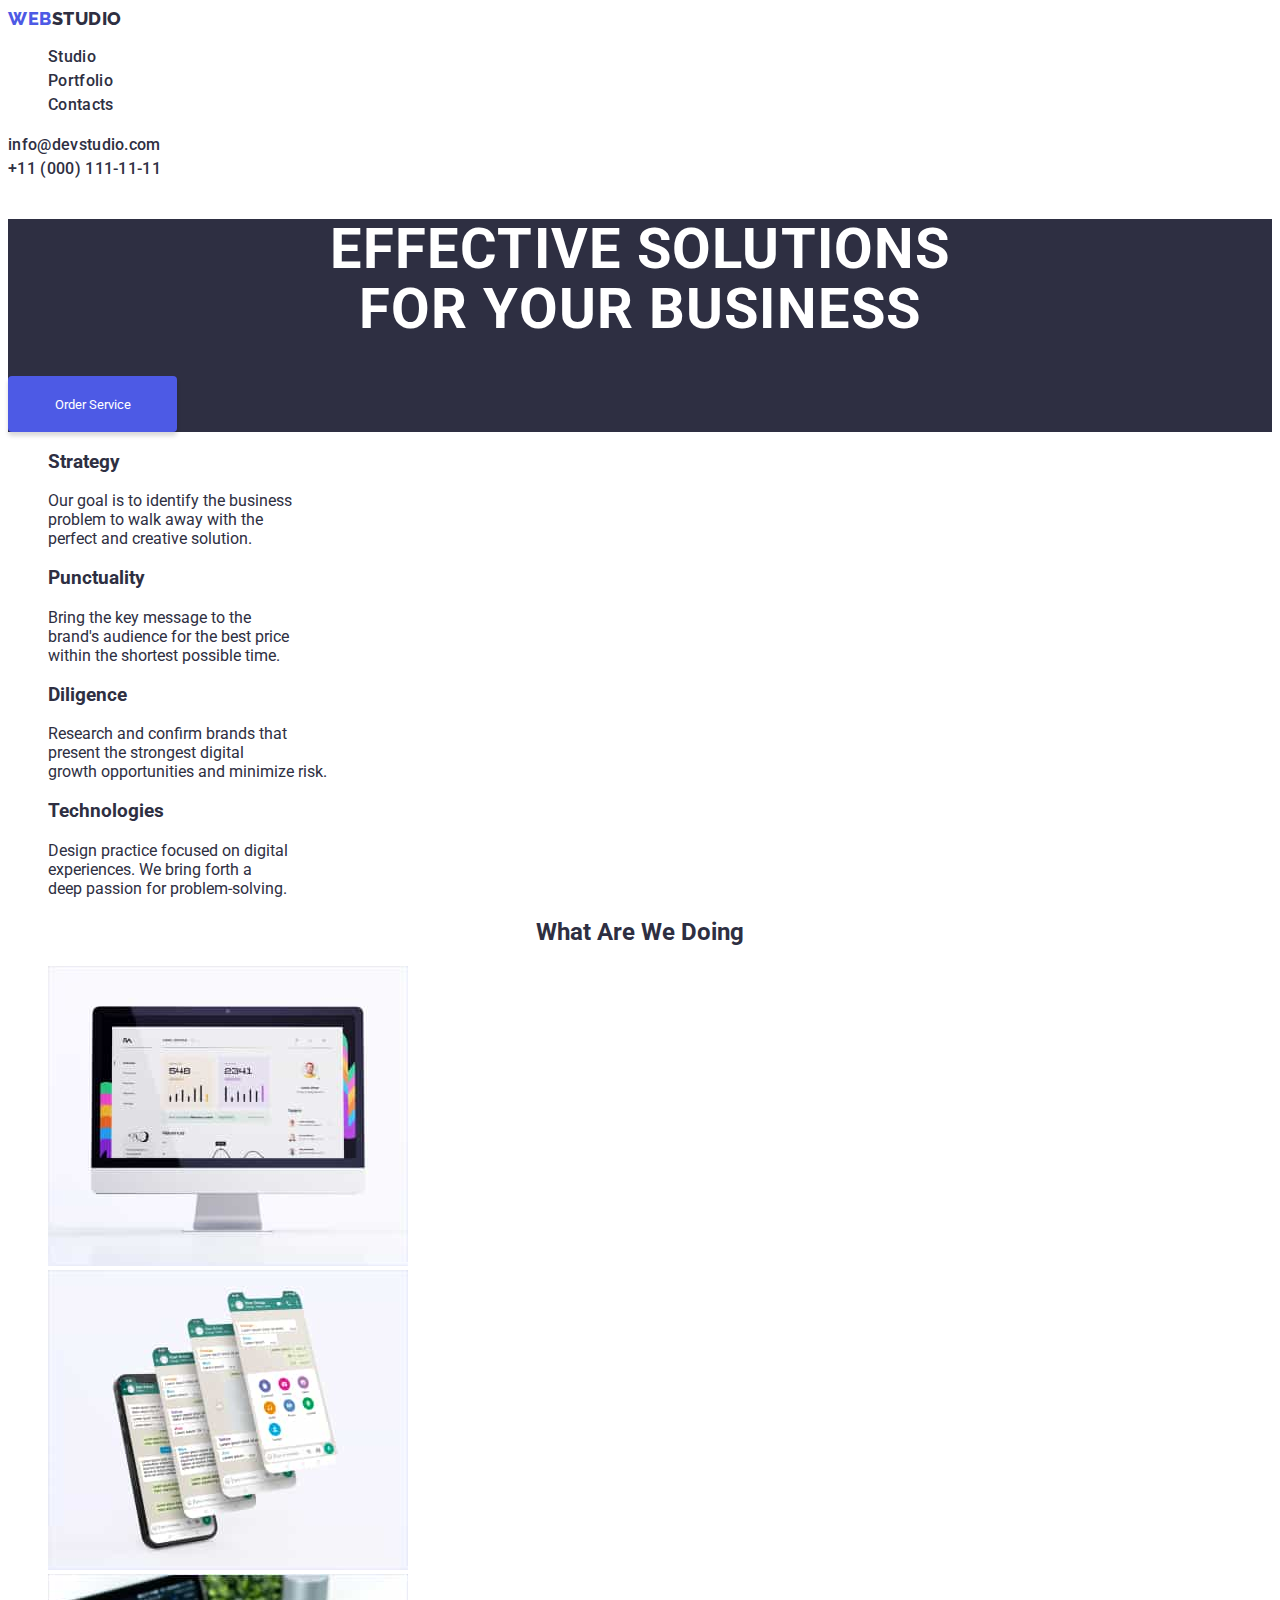
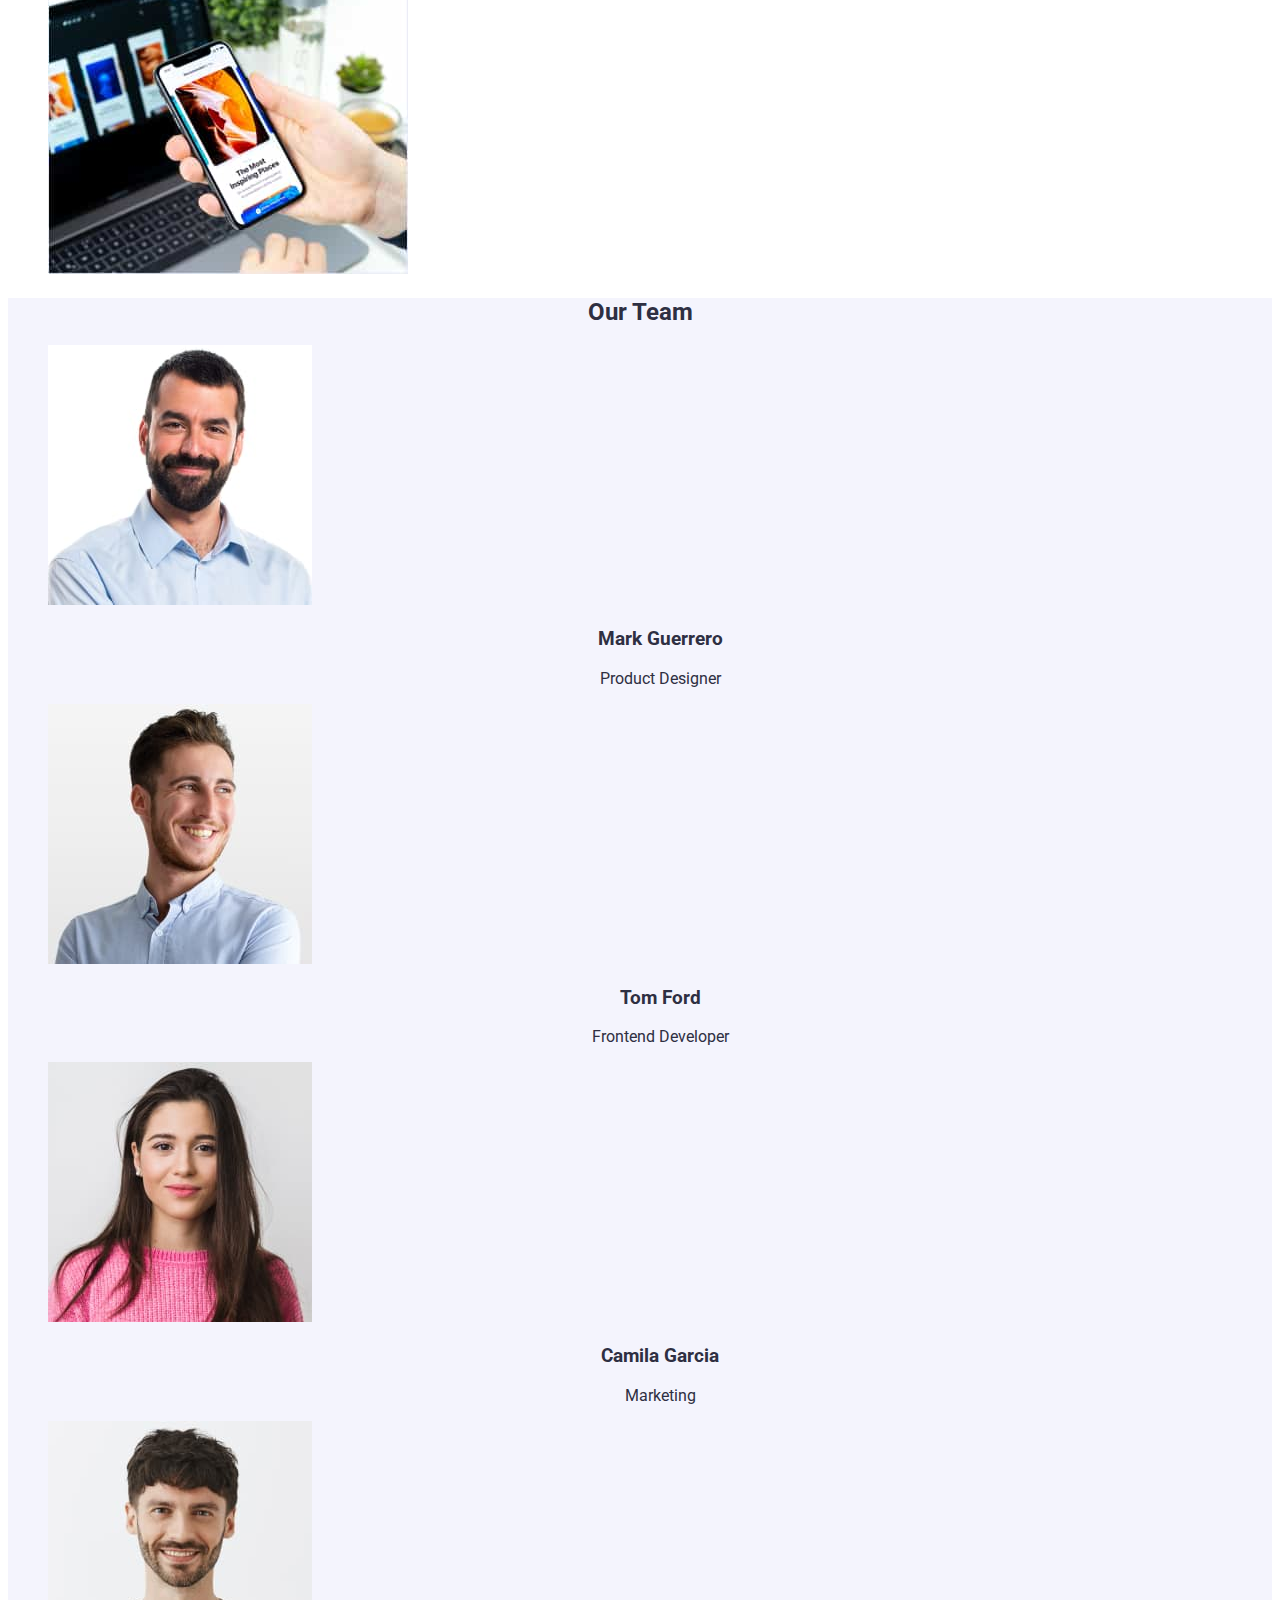
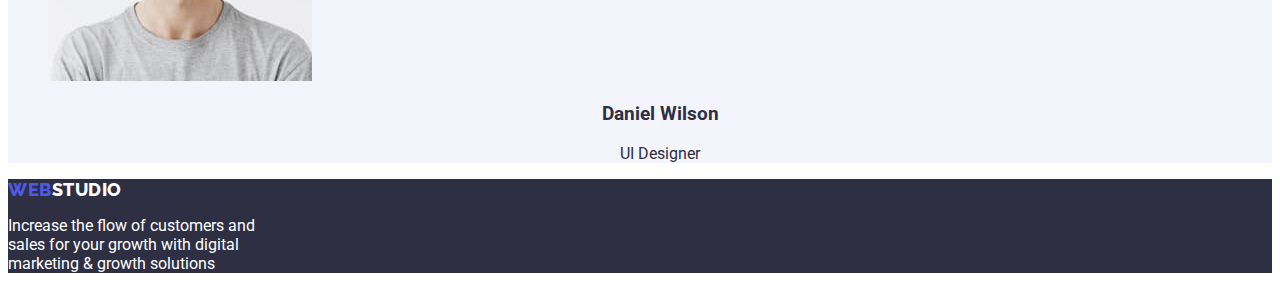
<file: index.html>
<!DOCTYPE html>
<html lang="en">
  <head>
    <meta charset="UTF-8" />
    <meta name="viewport" content="width=device-width, initial-scale=1.0" />
    <title>Web Studio</title>

    <!-- Link CSS Styles -->
    <link rel="stylesheet" href="css/style.css" />

    <!-- Link Font Styles -->
    <link rel="preconnect" href="https://fonts.googleapis.com" />
    <link rel="preconnect" href="https://fonts.gstatic.com" crossorigin />
    <link
      href="https://fonts.googleapis.com/css2?family=Raleway:wght@800&family=Roboto:wght@400;500;700;900&display=swap"
      rel="stylesheet"
    />
  </head>

  <body>
    <!-- Nav Bar -->
    <header>
      <nav class="nav-bar">
        <a class="logo" href="index.html"
          >WEB<span class="logo-span">STUDIO</span></a
        >
        <ul>
          <li><a href="index.html">Studio</a></li>
          <li><a href="portfolio.html">Portfolio</a></li>
          <li><a href="#contacts">Contacts</a></li>
        </ul>
      </nav>

      <!-- Outside Nav -->
      <address>
        <a href="mailto:info@devstudio.com">info@devstudio.com</a><br />
        <a href="tel:+11(000)111-11-11">+11 (000) 111-11-11</a>
      </address>
    </header>

    <!-- Main Content -->
    <!-- Hero Image -->
    <main class="main-content">
      <section class="hero-section">
        <h1>
          Effective Solutions <br />
          for Your Business
        </h1>
        <button type="button">Order Service</button>
      </section>

      <!-- Section 1 -->
      <section class="feature-section">
        <h2 hidden>Feature</h2>
        <ul>
          <li>
            <h3>Strategy</h3>
            <p>
              Our goal is to identify the business <br />
              problem to walk away with the <br />
              perfect and creative solution.
            </p>
          </li>

          <li>
            <h3>Punctuality</h3>
            <p>
              Bring the key message to the <br />
              brand's audience for the best price <br />
              within the shortest possible time.
            </p>
          </li>

          <li>
            <h3>Diligence</h3>
            <p>
              Research and confirm brands that <br />
              present the strongest digital <br />
              growth opportunities and minimize risk.
            </p>
          </li>

          <li>
            <h3>Technologies</h3>
            <p>
              Design practice focused on digital <br />
              experiences. We bring forth a <br />
              deep passion for problem-solving.
            </p>
          </li>
        </ul>
      </section>

      <!-- Section 2 -->
      <section class="values-section">
        <h2>What Are We Doing</h2>
        <ul>
          <!-- Dimensions (height and width) set according to Figma design -->
          <li>
            <img
              src="images/img 1.jpg"
              alt="Monitor"
              width="360"
              height="300"
            />
          </li>
          <li>
            <img
              src="images/img 2.jpg"
              alt="Cellphone"
              width="360"
              height="300"
            />
          </li>
          <li>
            <img
              src="images/img 3.jpg"
              alt="Cellphone and Laptop"
              width="360"
              height="300"
            />
          </li>
        </ul>
      </section>

      <!-- Section 3 -->
      <section class="our-team-section">
        <h2>Our Team</h2>
        <ul>
          <!-- Dimensions (height and width) set according to Figma design -->
          <li>
            <img
              src="images/teamcard1.jpg"
              alt="Mark Guerrero as Product Designer"
              width="264"
              height="260"
            />
            <h3>Mark Guerrero</h3>
            <p>Product Designer</p>
          </li>
          <li>
            <img
              src="images/teamcard2.jpg"
              alt="Tom Ford as Frontend Developer"
              width="264"
              height="260"
            />
            <h3>Tom Ford</h3>
            <p>Frontend Developer</p>
          </li>
          <li>
            <img
              src="images/teamcard3.jpg"
              alt="Camila Garcia as Marketing"
              width="264"
              height="260"
            />
            <h3>Camila Garcia</h3>
            <p>Marketing</p>
          </li>
          <li>
            <img
              src="images/teamcard4.jpg"
              alt="Mark Guerrero as UI Designer"
              width="264"
              height="260"
            />
            <h3>Daniel Wilson</h3>
            <p>UI Designer</p>
          </li>
        </ul>
      </section>
    </main>

    <!-- Page footer -->
    <footer>
      <a class="logo" href="index.html"
        >WEB<span class="logo-span">STUDIO</span></a
      >
      <p>
        Increase the flow of customers and <br />
        sales for your growth with digital <br />
        marketing & growth solutions
      </p>
    </footer>
  </body>
</html>
</file>
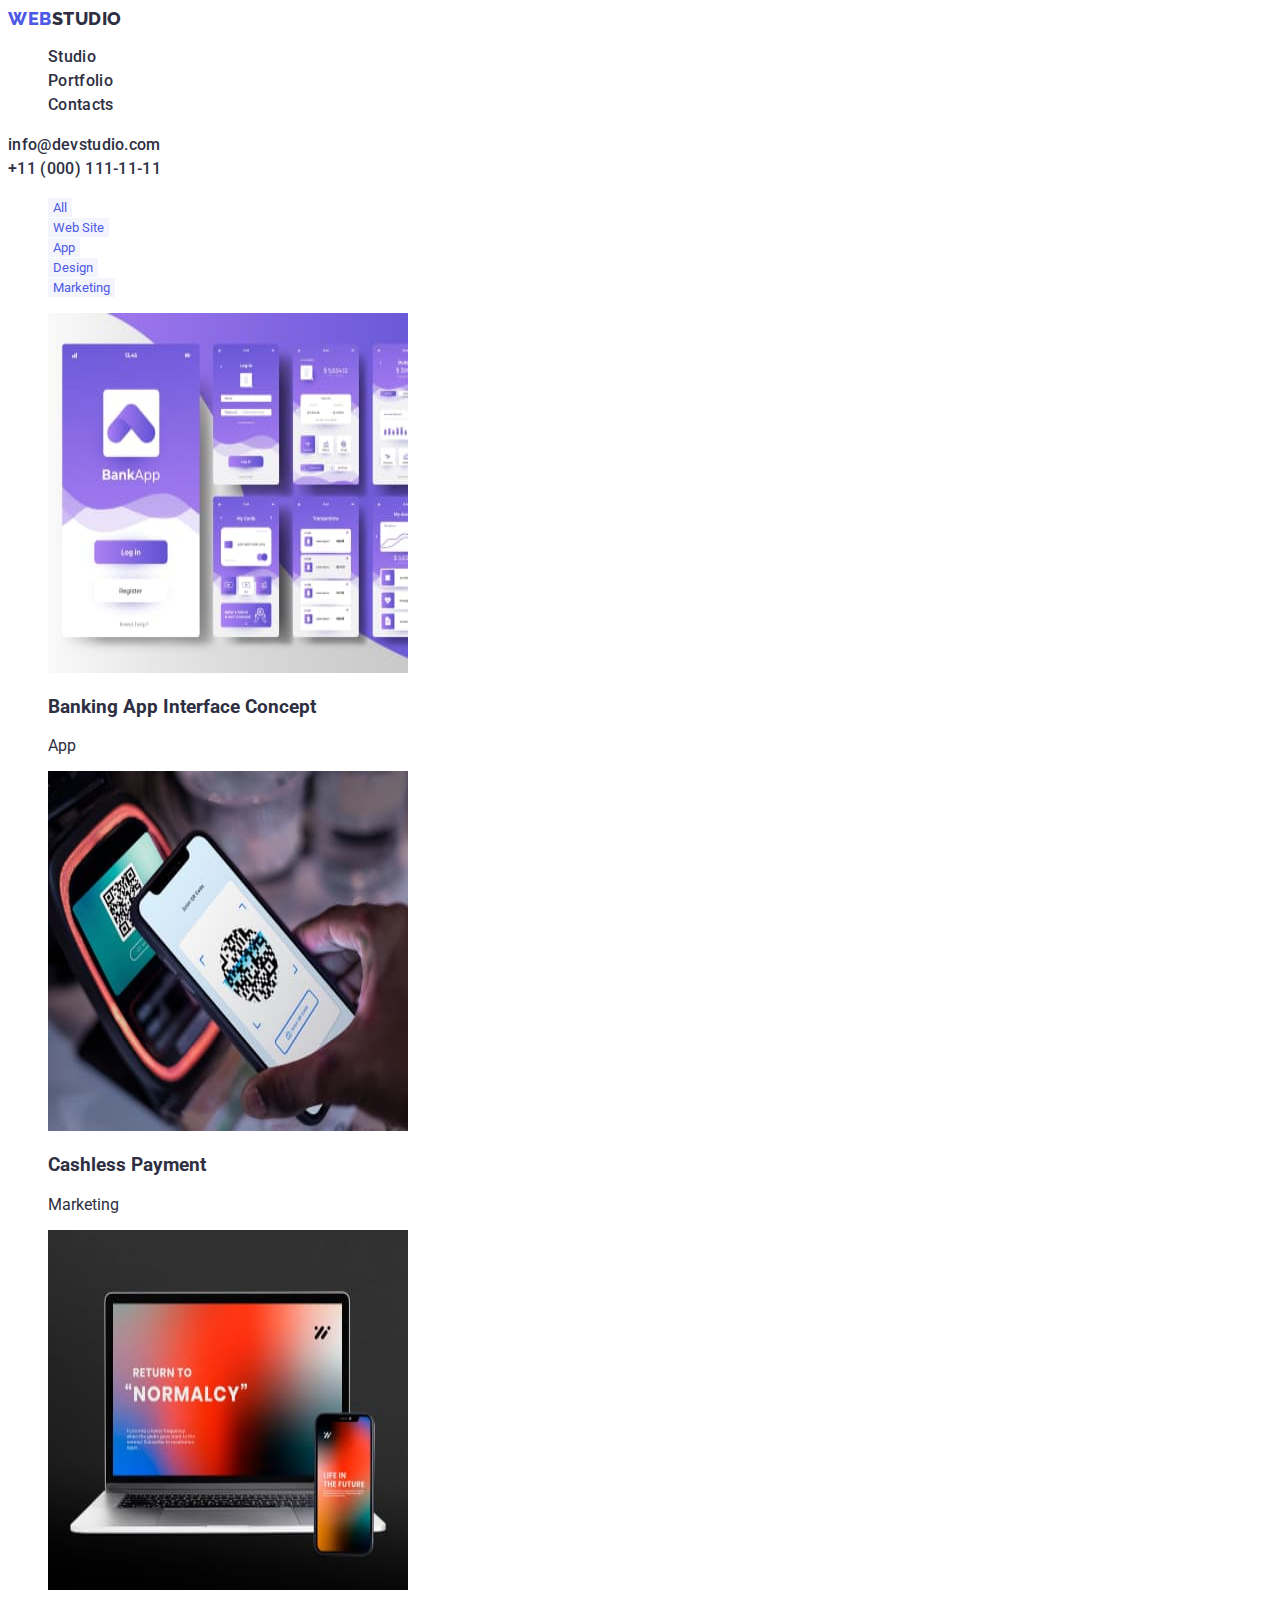
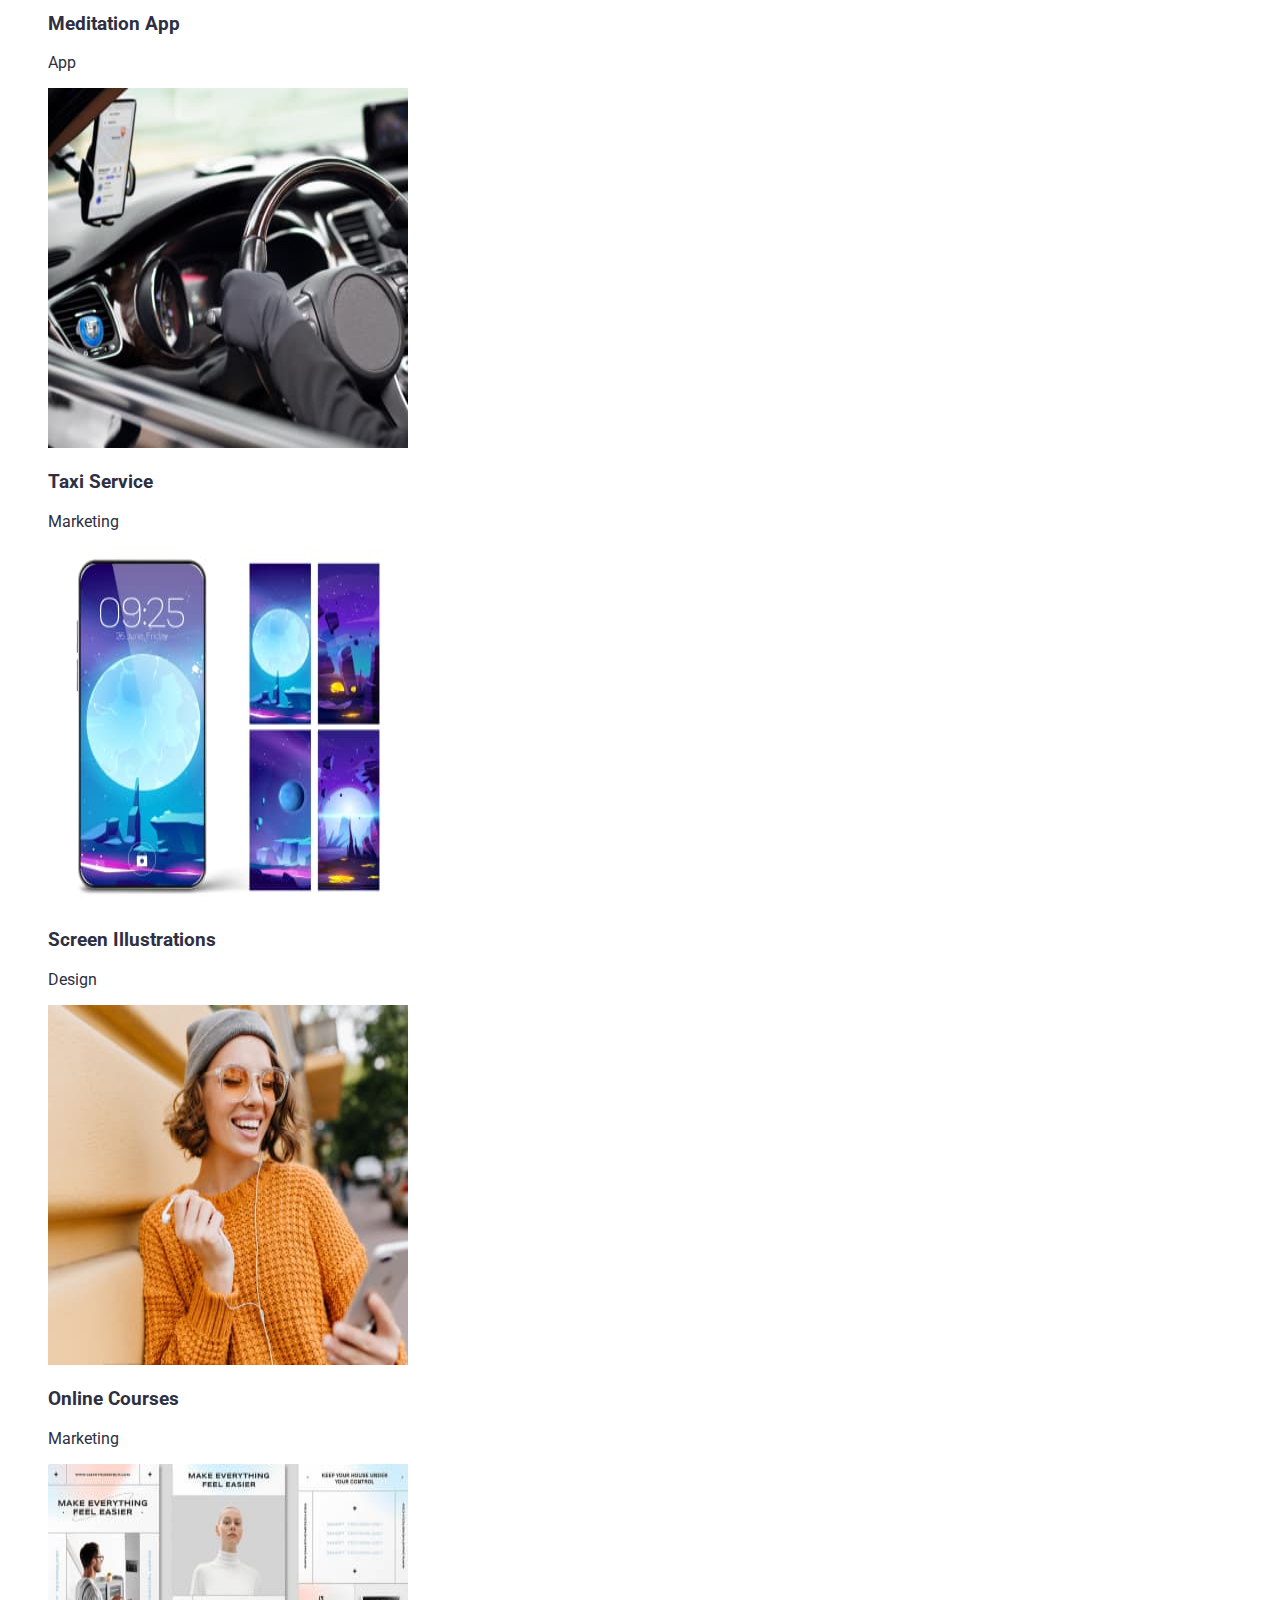
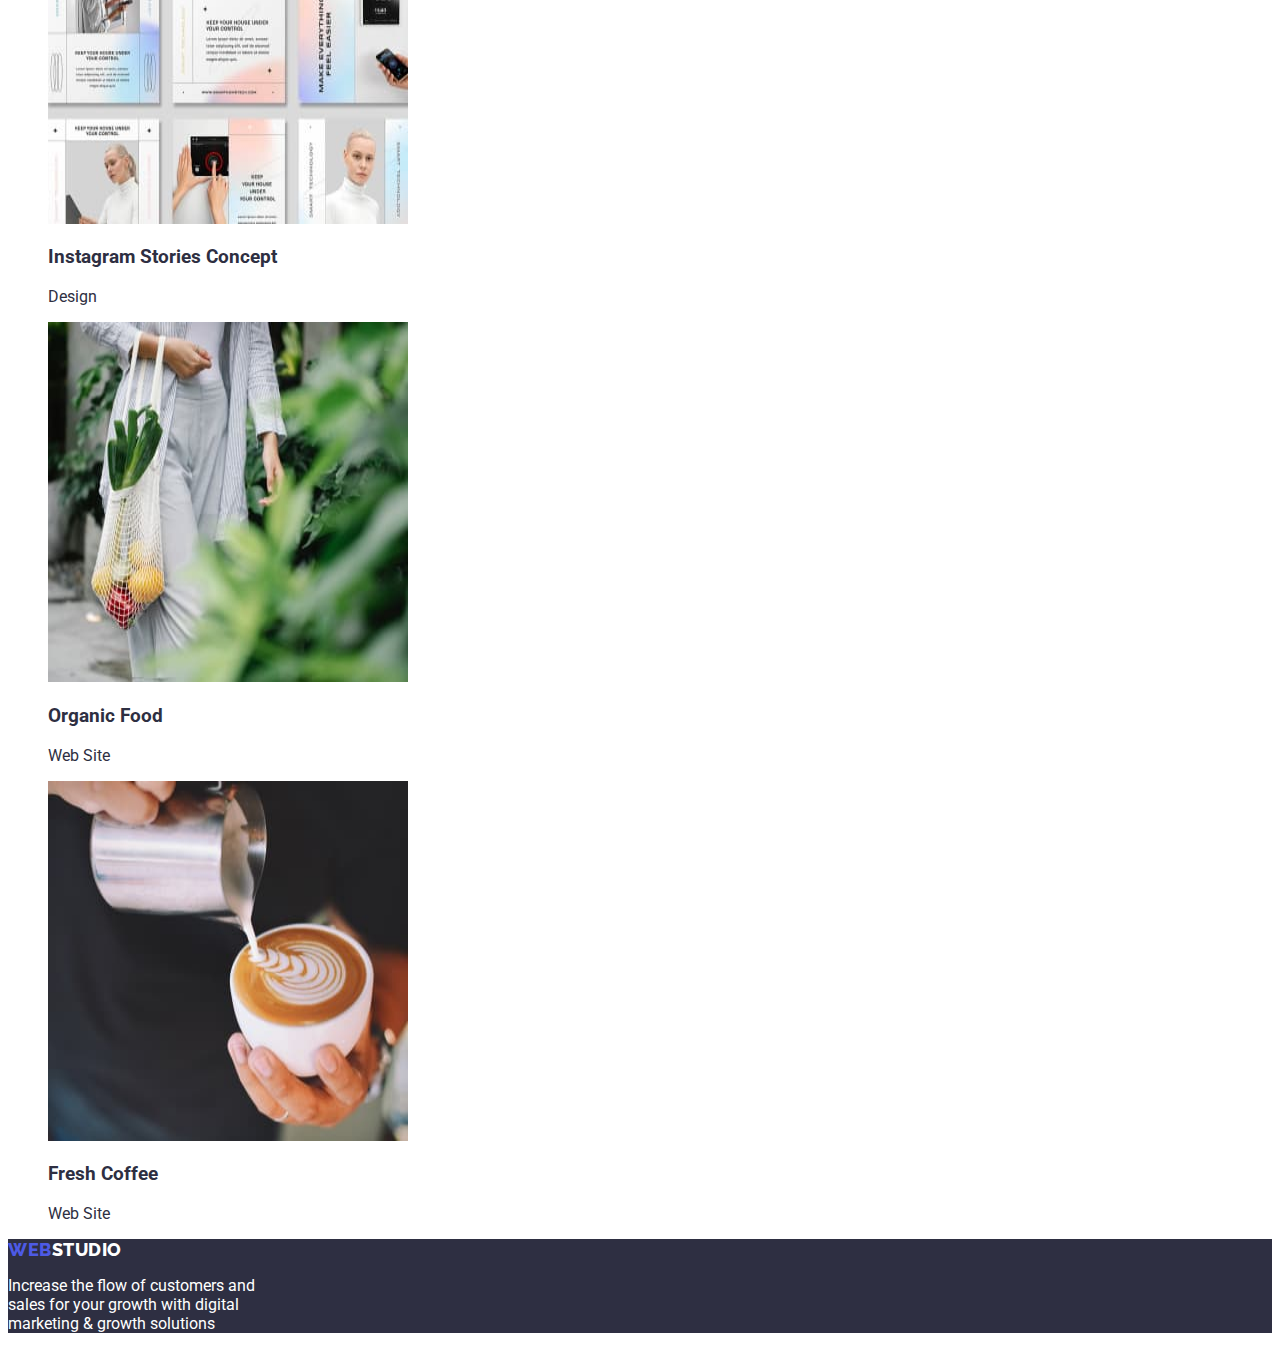
<file: portfolio.html>
<!DOCTYPE html>
<html lang="en">

<head>
  <meta charset="UTF-8" />
  <meta name="viewport" content="width=device-width, initial-scale=1.0" />
  <title>Web Studio</title>

  <link rel="stylesheet" href="css/style.css" />
  <link rel="preconnect" href="https://fonts.googleapis.com" />
  <link rel="preconnect" href="https://fonts.gstatic.com" crossorigin />
  <link href="https://fonts.googleapis.com/css2?family=Raleway:wght@800&family=Roboto:wght@400;500;700;900&display=swap"
    rel="stylesheet" />
</head>

<body>
  <header>
    <nav class="nav-bar">
      <a class="logo" href="index.html">WEB<span class="logo-span">STUDIO</span></a>
      <ul>
        <li><a href="index.html">Studio</a></li>
        <li><a href="portfolio.html">Portfolio</a></li>
        <li><a href="#contacts">Contacts</a></li>
      </ul>
    </nav>

    <!-- Outside Nav -->
    <address>
      <a href="mailto:info@devstudio.com">info@devstudio.com</a><br />
      <a href="tel:+11 (000) 111-11-11">+11 (000) 111-11-11</a>
    </address>
  </header>

  <main>
    <section class="portfolio-section">
      <h2 hidden>Buttons</h2>
      <!-- Buttons -->
      <ul class="filter-buttons">
        <li><button type="button" class="btn-filter">All</button></li>
        <li><button type="button" class="btn-filter">Web Site</button></li>
        <li><button type="button" class="btn-filter">App</button></li>
        <li><button type="button" class="btn-filter">Design</button></li>
        <li><button type="button" class="btn-filter">Marketing</button></li>
      </ul>

      <!-- First Row -->
      <ul>
        <li>
          <img src="images/banking-app.jpg" alt="Banking App" height="360" width="360" />
          <h3>Banking App Interface Concept</h3>
          <p>App</p>
        </li>
        <li>
          <img src="images/cashless-payment.jpg" alt="Cashless Payment" height="360" width="360" />
          <h3>Cashless Payment</h3>
          <p>Marketing</p>
        </li>
        <li>
          <img src="images/meditation-app.jpg" alt="Meditation App" height="360" width="360" />
          <h3>Meditation App</h3>
          <p>App</p>
        </li>
      </ul>

      <!-- Second Row -->
      <ul>
        <li>
          <img src="images/taxi-service.jpg" alt="Taxi Service" height="360" width="360" />
          <h3>Taxi Service</h3>
          <p>Marketing</p>
        </li>
        <li>
          <img src="images/screen-illustrations.jpg" alt="Screen Illustrations" height="360" width="360" />
          <h3>Screen Illustrations</h3>
          <p>Design</p>
        </li>
        <li>
          <img src="images/online-courses.jpg" alt="Online Courses" height="360" width="360" />
          <h3>Online Courses</h3>
          <p>Marketing</p>
        </li>
      </ul>

      <!-- Third Row -->
      <ul>
        <li>
          <img src="images/instagram-stories.jpg" alt="Instagram Stories" height="360" width="360" />
          <h3>Instagram Stories Concept</h3>
          <p>Design</p>
        </li>
        <li>
          <img src="images/organic-food.jpg" alt="Organic Food" height="360" width="360" />
          <h3>Organic Food</h3>
          <p>Web Site</p>
        </li>
        <li>
          <img src="images/fresh-coffee.jpg" alt="Fresh Coffee" height="360" width="360" />
          <h3>Fresh Coffee</h3>
          <p>Web Site</p>
        </li>
      </ul>
    </section>
  </main>

  <!-- Page footer -->
  <footer>
    <a class="logo" href="index.html">WEB<span class="logo-span">STUDIO</span></a>
    <p>
      Increase the flow of customers and <br />
      sales for your growth with digital <br />
      marketing & growth solutions
    </p>
  </footer>
</body>

</html>
</file>
<file: css/style.css>
body {
  font-family: "Raleway", sans-serif;
  font-family: "Roboto", sans-serif;

  --navyblue: #2e2f42;
  --white: #ffffff;
  --iris: #4d5ae5;
  --cloud: #f4f4fd;
  --cornflower: #e7e9fc;

  color: var(--navyblue);
}

.logo {
  color: var(--iris);
  font-family: Raleway;
  font-size: 18px;
  font-style: normal;
  font-weight: 800;
  line-height: 1.167; /* 116.667% */
  letter-spacing: 0.54px;
  text-transform: uppercase;
}

.logo-span {
  color: var(--navyblue);
}

a {
  text-decoration: none;
  font-weight: 500;
  color: var(--navyblue);
  font-style: normal;
  line-height: 1.5;
  letter-spacing: 0.32px;
  font-size: 16px;
}

header a:hover,
a:focus {
  color: var(--iris);
}

button {
  font-family: inherit;
  cursor: pointer;
}

.hero-section > button {
  color: var(--white);
  background-color: var(--iris);
  border-radius: 4px;
  box-shadow: 0px 4px 4px 0px rgba(0, 0, 0, 0.15);
  border: 0;
  width: 169px;
  height: 56px;
}

button:hover,
button:focus {
  background-color: var(--white);
  color: var(--iris);
}

h1,
h2,
.our-team-section p,
.our-team-section h3 {
  text-align: center;
}

.our-team-section {
  background-color: var(--cloud);
}

ul,
header {
  list-style-type: none;
}

.hero-section {
  background-color: var(--navyblue);
  color: var(--white);
}

.hero-section > h1 {
  font-size: 56px;
  font-weight: 700;
  line-height: 1.07143; /* 107.143% */
  letter-spacing: 1.12px;
  text-transform: uppercase;
}

/* start button css for porfolio */
.portfolio-section ul > li > button {
  border-radius: 0px;
  border: 0px solid var(--cornflower);
  background: var(--cloud);
  padding: 2px 5px;
  color: var(--iris);
}

.portfolio-section ul > li > button:hover,
.portfolio-section ul > li > button:focus {
  background-color: var(--iris);
  color: var(--white);
}
/* end of button css for porfolio */

footer .logo-span {
  color: var(--white);
}

footer {
  background-color: var(--navyblue);
  color: var(--white);
}
</file>
